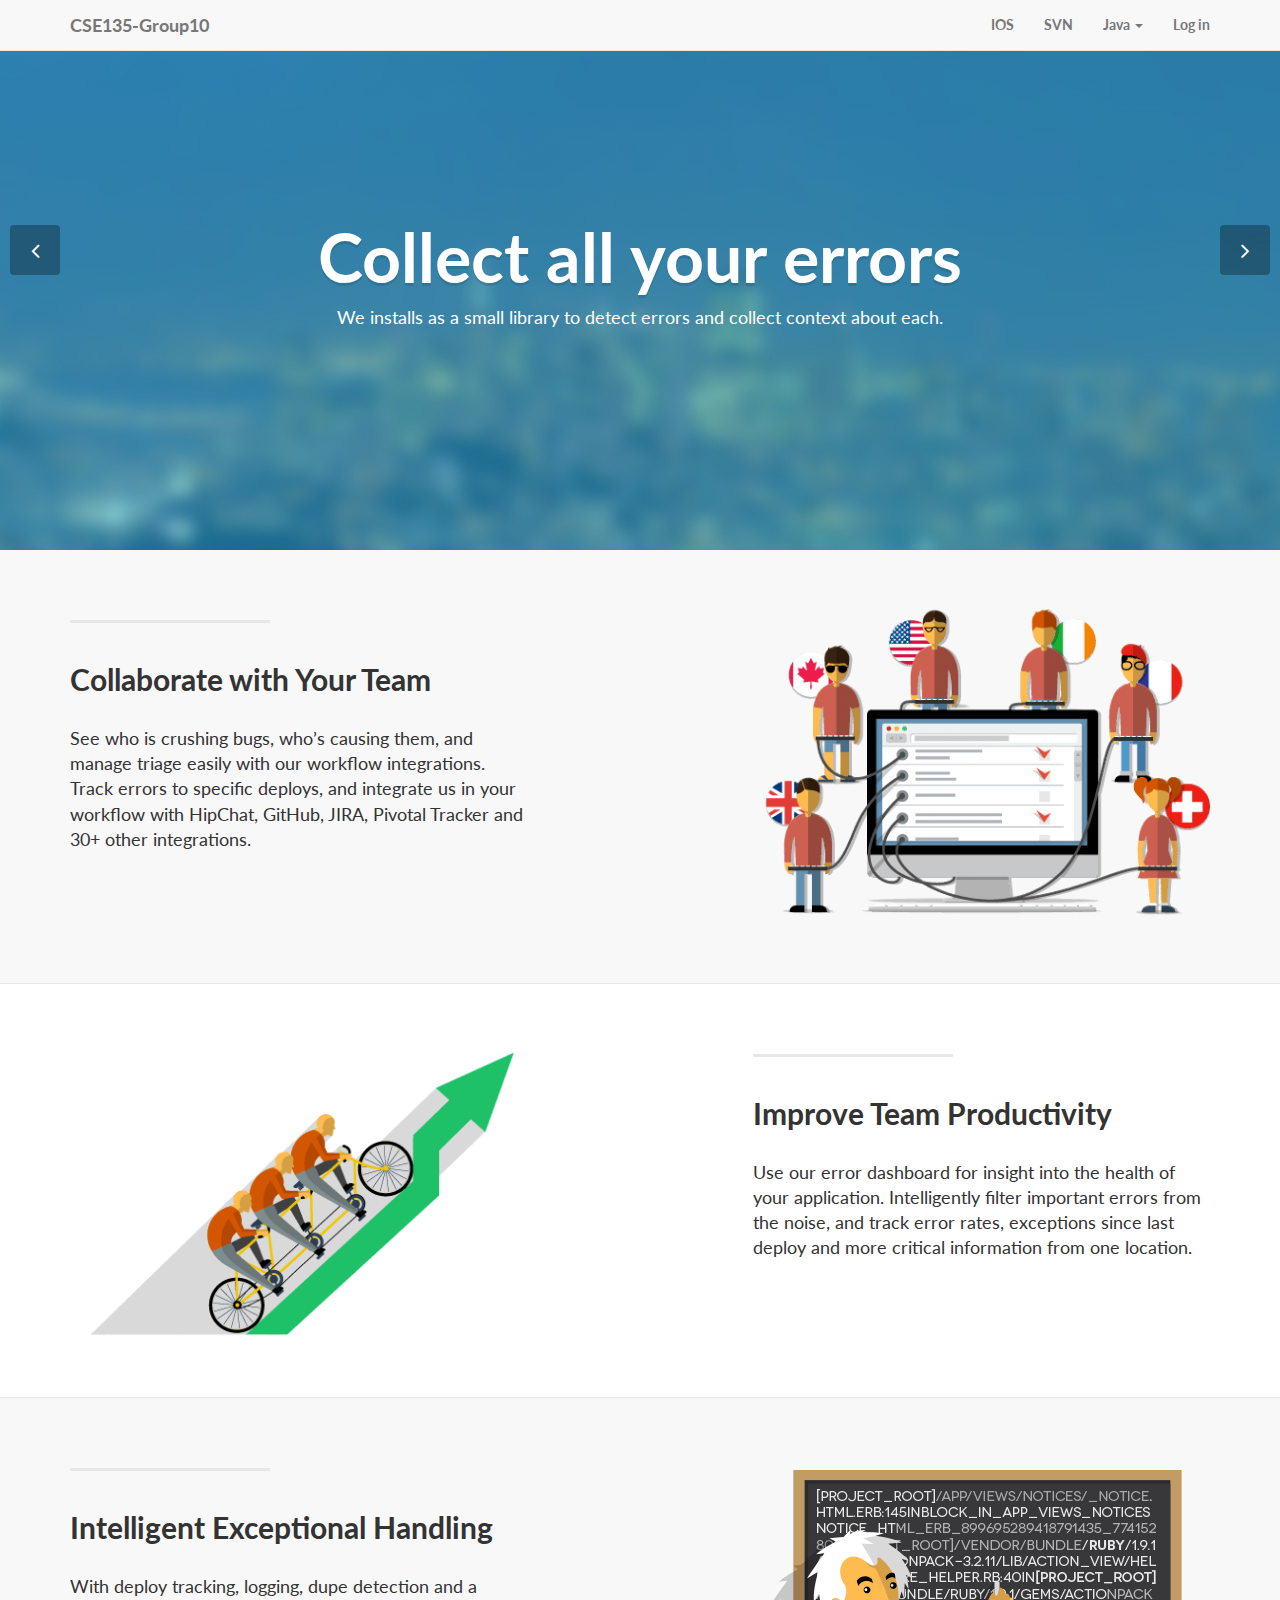
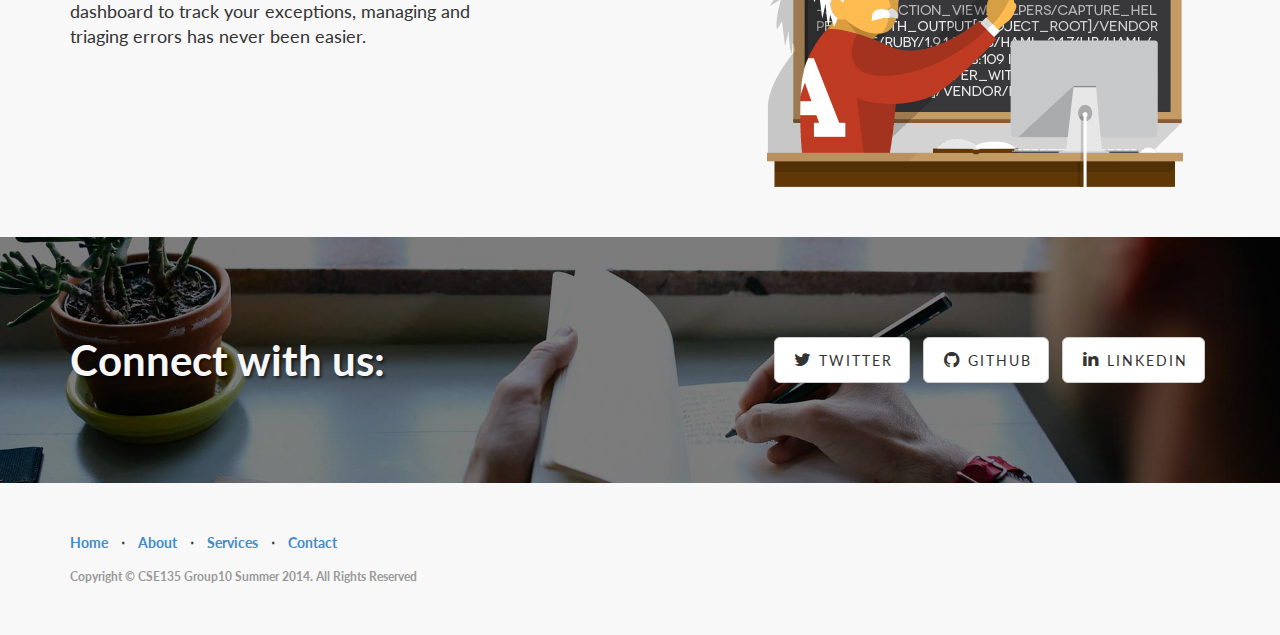
<file: index.html>
<!DOCTYPE html>
<html lang="en">

<head>
    <meta charset="utf-8">
    <title>error collector</title>

    <!-- Bootstrap Core CSS -->
    <link href="css/bootstrap.min.css" rel="stylesheet">

    <!-- Custom CSS -->
    <link href="css/landing-page.css" rel="stylesheet">
    <link href="css/font-awesome.min.css" rel="stylesheet">
    <link href="css/prettyPhoto.css" rel="stylesheet">

    <!-- Custom Fonts -->
    <link href="font-awesome-4.1.0/css/font-awesome.min.css" rel="stylesheet" type="text/css">
    <link href="http://fonts.googleapis.com/css?family=Lato:300,400,700,300italic,400italic,700italic" rel="stylesheet" type="text/css">
</head>

<body>

    <!-- Navigation -->
    <nav class="navbar navbar-default navbar-fixed-top" role="navigation">
        <div class="container">
            <!-- Brand and toggle get grouped for better mobile display -->
            <div class="navbar-header">
                <button type="button" class="navbar-toggle" data-toggle="collapse" data-target="#bs-example-navbar-collapse-1">
                    <span class="sr-only">Toggle navigation</span>
                    <span class="icon-bar"></span>
                    <span class="icon-bar"></span>
                    <span class="icon-bar"></span>
                </button>
                <a class="navbar-brand" href="index.html">CSE135-Group10</a>
            </div>
            <!-- Collect the nav links, forms, and other content for toggling -->
            <div class="collapse navbar-collapse" id="bs-example-navbar-collapse-1">
                <ul class="nav navbar-nav navbar-right">
                    <li>
                        <a href="#">IOS</a>
                    </li>
                    <li>
                        <a href="#">SVN</a>
                    </li>
                    
                       <li class="dropdown">
                  <a href="#" class="dropdown-toggle" data-toggle="dropdown">
                     Java <b class="caret"></b>
                  </a>
                  <ul class="dropdown-menu">
                     <li><a href="#">jmeter</a></li>
                     <li><a href="#">EJB</a></li>
                     <li><a href="#">Jasper Report</a></li>
                     <li class="divider"></li>
                     <li><a href="#">Separated link</a></li>
                     <li class="divider"></li>
                     <li><a href="#">One more separated link</a></li>
                  </ul>
               </li>
                    <li>
                        <a href="login.html">Log in</a>
                    </li>
                </ul>
            </div>
            <!-- /.navbar-collapse -->
        </div>
        <!-- /.container -->
    </nav>

    <!-- Header -->
    <section id="main-slider" class="carousel" style="background: url(img/slider-bg.jpg)">
        <div class="carousel-inner">
            <div class="item active">
                <div class="container">
                    <div class="carousel-content">
                        <h1>Collect all your errors</h1>
                        <p class="lead">We installs as a small library to detect errors and collect context about each.</p>
                    </div>
                </div>
            </div><!--/.item-->
            <div class="item">
                <div class="container">
                    <div class="carousel-content">
                        <h1>Surface the top issues</h1>
                        <p class="lead">Get alerts only when they matter. See everything in one place on the dashboard.</p>
                    </div>
                </div>
            </div><!--/.item-->
            <div class="item">
                <div class="container">
                    <div class="carousel-content">
                        <h1>Find, fix, and resolve</h1>
                        <p class="lead">Use our forensics tools to understand, reproduce, and fix. Get notified if it happens again.</p>
                    </div>
                </div>
            </div><!--/.item-->
        </div><!--/.carousel-inner-->
        <a class="prev" href="#main-slider" data-slide="prev"><i class="icon-angle-left"></i></a>
        <a class="next" href="#main-slider" data-slide="next"><i class="icon-angle-right"></i></a>
    </section><!--/#main-slider-->

    <!-- Page Content -->

    <div class="content-section-a">

        <div class="container">

            <div class="row">
                <div class="col-lg-5 col-sm-6">
                    <hr class="section-heading-spacer">
                    <div class="clearfix"></div>
                    <h2 class="section-heading">Collaborate with Your Team</h2>
                    <p class="lead">See who is crushing bugs, who’s causing them, and manage triage easily with our workflow integrations. Track errors to specific deploys, and integrate us in your workflow with HipChat, GitHub, JIRA, Pivotal Tracker and 30+ other integrations.</p>
                </div>
                <div class="col-lg-5 col-lg-offset-2 col-sm-6">
                    <img class="img-responsive" src="img/connected-people-9387eb76d995370b8127bc2f7aa08e6f.png" alt="error collector">
                </div>
            </div>

        </div>
        <!-- /.container -->

    </div>
    <!-- /.content-section-a -->

    <div class="content-section-b">

        <div class="container">

            <div class="row">
                <div class="col-lg-5 col-lg-offset-1 col-sm-push-6  col-sm-6">
                    <hr class="section-heading-spacer">
                    <div class="clearfix"></div>
                    <h2 class="section-heading">Improve Team Productivity</h2>
                    <p class="lead">Use our error dashboard for insight into the health of your application. Intelligently filter important errors from the noise, and track error rates, exceptions since last deploy and more critical information from one location.</p>
                </div>
                <div class="col-lg-5 col-sm-pull-6  col-sm-6">
                    <img class="img-responsive" src="img/bike-up-7c6c539a238411a8eb882468b12aac49 3.png" alt="Surface issues">
                </div>
            </div>

        </div>
        <!-- /.container -->

    </div>
    <!-- /.content-section-b -->

    <div class="content-section-a">

        <div class="container">

            <div class="row">
                <div class="col-lg-5 col-sm-6">
                    <hr class="section-heading-spacer">
                    <div class="clearfix"></div>
                    <h2 class="section-heading">Intelligent Exceptional Handling</h2>
                    <p class="lead">With deploy tracking, logging, dupe detection and a dashboard to track your exceptions, managing and triaging errors has never been easier.</p>
                </div>
                <div class="col-lg-5 col-lg-offset-2 col-sm-6">
                    <img class="img-responsive" src="img/einstein-ed625c6b5b2e2f66c95aef228a678f18.png" alt="">
                </div>
            </div>

        </div>
        <!-- /.container -->

    </div>
    <!-- /.content-section-a -->

    <div class="banner">

        <div class="container">

            <div class="row">
                <div class="col-lg-6">
                    <h2>Connect with us:</h2>
                </div>
                <div class="col-lg-6">
                    <ul class="list-inline banner-social-buttons">
                        <li>
                            <a href="https://twitter.com/SBootstrap" class="btn btn-default btn-lg"><i class="fa fa-twitter fa-fw"></i> <span class="network-name">Twitter</span></a>
                        </li>
                        <li>
                            <a href="https://github.com/IronSummitMedia/startbootstrap" class="btn btn-default btn-lg"><i class="fa fa-github fa-fw"></i> <span class="network-name">Github</span></a>
                        </li>
                        <li>
                            <a href="#" class="btn btn-default btn-lg"><i class="fa fa-linkedin fa-fw"></i> <span class="network-name">Linkedin</span></a>
                        </li>
                    </ul>
                </div>
            </div>

        </div>
        <!-- /.container -->

    </div>
    <!-- /.banner -->

    <!-- Footer -->
    <footer>
        <div class="container">
            <div class="row">
                <div class="col-lg-12">
                    <ul class="list-inline">
                        <li>
                            <a href="#home">Home</a>
                        </li>
                        <li class="footer-menu-divider">&sdot;</li>
                        <li>
                            <a href="#about">About</a>
                        </li>
                        <li class="footer-menu-divider">&sdot;</li>
                        <li>
                            <a href="#services">Services</a>
                        </li>
                        <li class="footer-menu-divider">&sdot;</li>
                        <li>
                            <a href="#contact">Contact</a>
                        </li>
                    </ul>
                    <p class="copyright text-muted small">Copyright &copy; CSE135 Group10 Summer 2014. All Rights Reserved</p>
                </div>
            </div>
        </div>
    </footer>

    <!-- jQuery Version 1.11.0 -->
    <script src="js/jquery-1.11.0.js"></script>

    <!-- Bootstrap Core JavaScript -->
    <script src="js/bootstrap.min.js"></script>

</body>

</html>
</file>
<file: css/prettyPhoto.css>
div.pp_default .pp_top,div.pp_default .pp_top .pp_middle,div.pp_default .pp_top .pp_left,div.pp_default .pp_top .pp_right,div.pp_default .pp_bottom,div.pp_default .pp_bottom .pp_left,div.pp_default .pp_bottom .pp_middle,div.pp_default .pp_bottom .pp_right{height:13px}
div.pp_default .pp_top .pp_left{background:url(../images/prettyPhoto/default/sprite.png) -78px -93px no-repeat}
div.pp_default .pp_top .pp_middle{background:url(../images/prettyPhoto/default/sprite_x.png) top left repeat-x}
div.pp_default .pp_top .pp_right{background:url(../images/prettyPhoto/default/sprite.png) -112px -93px no-repeat}
div.pp_default .pp_content .ppt{color:#f8f8f8}
div.pp_default .pp_content_container .pp_left{background:url(../images/prettyPhoto/default/sprite_y.png) -7px 0 repeat-y;padding-left:13px}
div.pp_default .pp_content_container .pp_right{background:url(../images/prettyPhoto/default/sprite_y.png) top right repeat-y;padding-right:13px}
div.pp_default .pp_next:hover{background:url(../images/prettyPhoto/default/sprite_next.png) center right no-repeat;cursor:pointer}
div.pp_default .pp_previous:hover{background:url(../images/prettyPhoto/default/sprite_prev.png) center left no-repeat;cursor:pointer}
div.pp_default .pp_expand{background:url(../images/prettyPhoto/default/sprite.png) 0 -29px no-repeat;cursor:pointer;width:28px;height:28px}
div.pp_default .pp_expand:hover{background:url(../images/prettyPhoto/default/sprite.png) 0 -56px no-repeat;cursor:pointer}
div.pp_default .pp_contract{background:url(../images/prettyPhoto/default/sprite.png) 0 -84px no-repeat;cursor:pointer;width:28px;height:28px}
div.pp_default .pp_contract:hover{background:url(../images/prettyPhoto/default/sprite.png) 0 -113px no-repeat;cursor:pointer}
div.pp_default .pp_close{width:30px;height:30px;background:url(../images/prettyPhoto/default/sprite.png) 2px 1px no-repeat;cursor:pointer}
div.pp_default .pp_gallery ul li a{background:url(../images/prettyPhoto/default/default_thumb.png) center center #f8f8f8;border:1px solid #aaa}
div.pp_default .pp_social{margin-top:7px}
div.pp_default .pp_gallery a.pp_arrow_previous,div.pp_default .pp_gallery a.pp_arrow_next{position:static;left:auto}
div.pp_default .pp_nav .pp_play,div.pp_default .pp_nav .pp_pause{background:url(../images/prettyPhoto/default/sprite.png) -51px 1px no-repeat;height:30px;width:30px}
div.pp_default .pp_nav .pp_pause{background-position:-51px -29px}
div.pp_default a.pp_arrow_previous,div.pp_default a.pp_arrow_next{background:url(../images/prettyPhoto/default/sprite.png) -31px -3px no-repeat;height:20px;width:20px;margin:4px 0 0}
div.pp_default a.pp_arrow_next{left:52px;background-position:-82px -3px}
div.pp_default .pp_content_container .pp_details{margin-top:5px}
div.pp_default .pp_nav{clear:none;height:30px;width:110px;position:relative}
div.pp_default .pp_nav .currentTextHolder{font-family:Georgia;font-style:italic;color:#999;font-size:11px;left:75px;line-height:25px;position:absolute;top:2px;margin:0;padding:0 0 0 10px}
div.pp_default .pp_close:hover,div.pp_default .pp_nav .pp_play:hover,div.pp_default .pp_nav .pp_pause:hover,div.pp_default .pp_arrow_next:hover,div.pp_default .pp_arrow_previous:hover{opacity:0.7}
div.pp_default .pp_description{font-size:11px;font-weight:700;line-height:14px;margin:5px 50px 5px 0}
div.pp_default .pp_bottom .pp_left{background:url(../images/prettyPhoto/default/sprite.png) -78px -127px no-repeat}
div.pp_default .pp_bottom .pp_middle{background:url(../images/prettyPhoto/default/sprite_x.png) bottom left repeat-x}
div.pp_default .pp_bottom .pp_right{background:url(../images/prettyPhoto/default/sprite.png) -112px -127px no-repeat}
div.pp_default .pp_loaderIcon{background:url(../images/prettyPhoto/default/loader.gif) center center no-repeat}
div.light_rounded .pp_top .pp_left{background:url(../images/prettyPhoto/light_rounded/sprite.png) -88px -53px no-repeat}
div.light_rounded .pp_top .pp_right{background:url(../images/prettyPhoto/light_rounded/sprite.png) -110px -53px no-repeat}
div.light_rounded .pp_next:hover{background:url(../images/prettyPhoto/light_rounded/btnNext.png) center right no-repeat;cursor:pointer}
div.light_rounded .pp_previous:hover{background:url(../images/prettyPhoto/light_rounded/btnPrevious.png) center left no-repeat;cursor:pointer}
div.light_rounded .pp_expand{background:url(../images/prettyPhoto/light_rounded/sprite.png) -31px -26px no-repeat;cursor:pointer}
div.light_rounded .pp_expand:hover{background:url(../images/prettyPhoto/light_rounded/sprite.png) -31px -47px no-repeat;cursor:pointer}
div.light_rounded .pp_contract{background:url(../images/prettyPhoto/light_rounded/sprite.png) 0 -26px no-repeat;cursor:pointer}
div.light_rounded .pp_contract:hover{background:url(../images/prettyPhoto/light_rounded/sprite.png) 0 -47px no-repeat;cursor:pointer}
div.light_rounded .pp_close{width:75px;height:22px;background:url(../images/prettyPhoto/light_rounded/sprite.png) -1px -1px no-repeat;cursor:pointer}
div.light_rounded .pp_nav .pp_play{background:url(../images/prettyPhoto/light_rounded/sprite.png) -1px -100px no-repeat;height:15px;width:14px}
div.light_rounded .pp_nav .pp_pause{background:url(../images/prettyPhoto/light_rounded/sprite.png) -24px -100px no-repeat;height:15px;width:14px}
div.light_rounded .pp_arrow_previous{background:url(../images/prettyPhoto/light_rounded/sprite.png) 0 -71px no-repeat}
div.light_rounded .pp_arrow_next{background:url(../images/prettyPhoto/light_rounded/sprite.png) -22px -71px no-repeat}
div.light_rounded .pp_bottom .pp_left{background:url(../images/prettyPhoto/light_rounded/sprite.png) -88px -80px no-repeat}
div.light_rounded .pp_bottom .pp_right{background:url(../images/prettyPhoto/light_rounded/sprite.png) -110px -80px no-repeat}
div.dark_rounded .pp_top .pp_left{background:url(../images/prettyPhoto/dark_rounded/sprite.png) -88px -53px no-repeat}
div.dark_rounded .pp_top .pp_right{background:url(../images/prettyPhoto/dark_rounded/sprite.png) -110px -53px no-repeat}
div.dark_rounded .pp_content_container .pp_left{background:url(../images/prettyPhoto/dark_rounded/contentPattern.png) top left repeat-y}
div.dark_rounded .pp_content_container .pp_right{background:url(../images/prettyPhoto/dark_rounded/contentPattern.png) top right repeat-y}
div.dark_rounded .pp_next:hover{background:url(../images/prettyPhoto/dark_rounded/btnNext.png) center right no-repeat;cursor:pointer}
div.dark_rounded .pp_previous:hover{background:url(../images/prettyPhoto/dark_rounded/btnPrevious.png) center left no-repeat;cursor:pointer}
div.dark_rounded .pp_expand{background:url(../images/prettyPhoto/dark_rounded/sprite.png) -31px -26px no-repeat;cursor:pointer}
div.dark_rounded .pp_expand:hover{background:url(../images/prettyPhoto/dark_rounded/sprite.png) -31px -47px no-repeat;cursor:pointer}
div.dark_rounded .pp_contract{background:url(../images/prettyPhoto/dark_rounded/sprite.png) 0 -26px no-repeat;cursor:pointer}
div.dark_rounded .pp_contract:hover{background:url(../images/prettyPhoto/dark_rounded/sprite.png) 0 -47px no-repeat;cursor:pointer}
div.dark_rounded .pp_close{width:75px;height:22px;background:url(../images/prettyPhoto/dark_rounded/sprite.png) -1px -1px no-repeat;cursor:pointer}
div.dark_rounded .pp_description{margin-right:85px;color:#fff}
div.dark_rounded .pp_nav .pp_play{background:url(../images/prettyPhoto/dark_rounded/sprite.png) -1px -100px no-repeat;height:15px;width:14px}
div.dark_rounded .pp_nav .pp_pause{background:url(../images/prettyPhoto/dark_rounded/sprite.png) -24px -100px no-repeat;height:15px;width:14px}
div.dark_rounded .pp_arrow_previous{background:url(../images/prettyPhoto/dark_rounded/sprite.png) 0 -71px no-repeat}
div.dark_rounded .pp_arrow_next{background:url(../images/prettyPhoto/dark_rounded/sprite.png) -22px -71px no-repeat}
div.dark_rounded .pp_bottom .pp_left{background:url(../images/prettyPhoto/dark_rounded/sprite.png) -88px -80px no-repeat}
div.dark_rounded .pp_bottom .pp_right{background:url(../images/prettyPhoto/dark_rounded/sprite.png) -110px -80px no-repeat}
div.dark_rounded .pp_loaderIcon{background:url(../images/prettyPhoto/dark_rounded/loader.gif) center center no-repeat}
div.dark_square .pp_left,div.dark_square .pp_middle,div.dark_square .pp_right,div.dark_square .pp_content{background:#000}
div.dark_square .pp_description{color:#fff;margin:0 85px 0 0}
div.dark_square .pp_loaderIcon{background:url(../images/prettyPhoto/dark_square/loader.gif) center center no-repeat}
div.dark_square .pp_expand{background:url(../images/prettyPhoto/dark_square/sprite.png) -31px -26px no-repeat;cursor:pointer}
div.dark_square .pp_expand:hover{background:url(../images/prettyPhoto/dark_square/sprite.png) -31px -47px no-repeat;cursor:pointer}
div.dark_square .pp_contract{background:url(../images/prettyPhoto/dark_square/sprite.png) 0 -26px no-repeat;cursor:pointer}
div.dark_square .pp_contract:hover{background:url(../images/prettyPhoto/dark_square/sprite.png) 0 -47px no-repeat;cursor:pointer}
div.dark_square .pp_close{width:75px;height:22px;background:url(../images/prettyPhoto/dark_square/sprite.png) -1px -1px no-repeat;cursor:pointer}
div.dark_square .pp_nav{clear:none}
div.dark_square .pp_nav .pp_play{background:url(../images/prettyPhoto/dark_square/sprite.png) -1px -100px no-repeat;height:15px;width:14px}
div.dark_square .pp_nav .pp_pause{background:url(../images/prettyPhoto/dark_square/sprite.png) -24px -100px no-repeat;height:15px;width:14px}
div.dark_square .pp_arrow_previous{background:url(../images/prettyPhoto/dark_square/sprite.png) 0 -71px no-repeat}
div.dark_square .pp_arrow_next{background:url(../images/prettyPhoto/dark_square/sprite.png) -22px -71px no-repeat}
div.dark_square .pp_next:hover{background:url(../images/prettyPhoto/dark_square/btnNext.png) center right no-repeat;cursor:pointer}
div.dark_square .pp_previous:hover{background:url(../images/prettyPhoto/dark_square/btnPrevious.png) center left no-repeat;cursor:pointer}
div.light_square .pp_expand{background:url(../images/prettyPhoto/light_square/sprite.png) -31px -26px no-repeat;cursor:pointer}
div.light_square .pp_expand:hover{background:url(../images/prettyPhoto/light_square/sprite.png) -31px -47px no-repeat;cursor:pointer}
div.light_square .pp_contract{background:url(../images/prettyPhoto/light_square/sprite.png) 0 -26px no-repeat;cursor:pointer}
div.light_square .pp_contract:hover{background:url(../images/prettyPhoto/light_square/sprite.png) 0 -47px no-repeat;cursor:pointer}
div.light_square .pp_close{width:75px;height:22px;background:url(../images/prettyPhoto/light_square/sprite.png) -1px -1px no-repeat;cursor:pointer}
div.light_square .pp_nav .pp_play{background:url(../images/prettyPhoto/light_square/sprite.png) -1px -100px no-repeat;height:15px;width:14px}
div.light_square .pp_nav .pp_pause{background:url(../images/prettyPhoto/light_square/sprite.png) -24px -100px no-repeat;height:15px;width:14px}
div.light_square .pp_arrow_previous{background:url(../images/prettyPhoto/light_square/sprite.png) 0 -71px no-repeat}
div.light_square .pp_arrow_next{background:url(../images/prettyPhoto/light_square/sprite.png) -22px -71px no-repeat}
div.light_square .pp_next:hover{background:url(../images/prettyPhoto/light_square/btnNext.png) center right no-repeat;cursor:pointer}
div.light_square .pp_previous:hover{background:url(../images/prettyPhoto/light_square/btnPrevious.png) center left no-repeat;cursor:pointer}
div.facebook .pp_top .pp_left{background:url(../images/prettyPhoto/facebook/sprite.png) -88px -53px no-repeat}
div.facebook .pp_top .pp_middle{background:url(../images/prettyPhoto/facebook/contentPatternTop.png) top left repeat-x}
div.facebook .pp_top .pp_right{background:url(../images/prettyPhoto/facebook/sprite.png) -110px -53px no-repeat}
div.facebook .pp_content_container .pp_left{background:url(../images/prettyPhoto/facebook/contentPatternLeft.png) top left repeat-y}
div.facebook .pp_content_container .pp_right{background:url(../images/prettyPhoto/facebook/contentPatternRight.png) top right repeat-y}
div.facebook .pp_expand{background:url(../images/prettyPhoto/facebook/sprite.png) -31px -26px no-repeat;cursor:pointer}
div.facebook .pp_expand:hover{background:url(../images/prettyPhoto/facebook/sprite.png) -31px -47px no-repeat;cursor:pointer}
div.facebook .pp_contract{background:url(../images/prettyPhoto/facebook/sprite.png) 0 -26px no-repeat;cursor:pointer}
div.facebook .pp_contract:hover{background:url(../images/prettyPhoto/facebook/sprite.png) 0 -47px no-repeat;cursor:pointer}
div.facebook .pp_close{width:22px;height:22px;background:url(../images/prettyPhoto/facebook/sprite.png) -1px -1px no-repeat;cursor:pointer}
div.facebook .pp_description{margin:0 37px 0 0}
div.facebook .pp_loaderIcon{background:url(../images/prettyPhoto/facebook/loader.gif) center center no-repeat}
div.facebook .pp_arrow_previous{background:url(../images/prettyPhoto/facebook/sprite.png) 0 -71px no-repeat;height:22px;margin-top:0;width:22px}
div.facebook .pp_arrow_previous.disabled{background-position:0 -96px;cursor:default}
div.facebook .pp_arrow_next{background:url(../images/prettyPhoto/facebook/sprite.png) -32px -71px no-repeat;height:22px;margin-top:0;width:22px}
div.facebook .pp_arrow_next.disabled{background-position:-32px -96px;cursor:default}
div.facebook .pp_nav{margin-top:0}
div.facebook .pp_nav p{font-size:15px;padding:0 3px 0 4px}
div.facebook .pp_nav .pp_play{background:url(../images/prettyPhoto/facebook/sprite.png) -1px -123px no-repeat;height:22px;width:22px}
div.facebook .pp_nav .pp_pause{background:url(../images/prettyPhoto/facebook/sprite.png) -32px -123px no-repeat;height:22px;width:22px}
div.facebook .pp_next:hover{background:url(../images/prettyPhoto/facebook/btnNext.png) center right no-repeat;cursor:pointer}
div.facebook .pp_previous:hover{background:url(../images/prettyPhoto/facebook/btnPrevious.png) center left no-repeat;cursor:pointer}
div.facebook .pp_bottom .pp_left{background:url(../images/prettyPhoto/facebook/sprite.png) -88px -80px no-repeat}
div.facebook .pp_bottom .pp_middle{background:url(../images/prettyPhoto/facebook/contentPatternBottom.png) top left repeat-x}
div.facebook .pp_bottom .pp_right{background:url(../images/prettyPhoto/facebook/sprite.png) -110px -80px no-repeat}
div.pp_pic_holder a:focus{outline:none}
div.pp_overlay{background:#000;display:none;left:0;position:absolute;top:0;width:100%;z-index:9500}
div.pp_pic_holder{display:none;position:absolute;width:100px;z-index:10000}
.pp_content{height:40px;min-width:40px}
* html .pp_content{width:40px}
.pp_content_container{position:relative;text-align:left;width:100%}
.pp_content_container .pp_left{padding-left:20px}
.pp_content_container .pp_right{padding-right:20px}
.pp_content_container .pp_details{float:left;margin:10px 0 2px}
.pp_description{display:none;margin:0}
.pp_social{float:left;margin:0}
.pp_social .facebook{float:left;margin-left:5px;width:55px;overflow:hidden}
.pp_social .twitter{float:left}
.pp_nav{clear:right;float:left;margin:3px 10px 0 0}
.pp_nav p{float:left;white-space:nowrap;margin:2px 4px}
.pp_nav .pp_play,.pp_nav .pp_pause{float:left;margin-right:4px;text-indent:-10000px}
a.pp_arrow_previous,a.pp_arrow_next{display:block;float:left;height:15px;margin-top:3px;overflow:hidden;text-indent:-10000px;width:14px}
.pp_hoverContainer{position:absolute;top:0;width:100%;z-index:2000}
.pp_gallery{display:none;left:50%;margin-top:-50px;position:absolute;z-index:10000}
.pp_gallery div{float:left;overflow:hidden;position:relative}
.pp_gallery ul{float:left;height:35px;position:relative;white-space:nowrap;margin:0 0 0 5px;padding:0}
.pp_gallery ul a{border:1px rgba(0,0,0,0.5) solid;display:block;float:left;height:33px;overflow:hidden}
.pp_gallery ul a img{border:0}
.pp_gallery li{display:block;float:left;margin:0 5px 0 0;padding:0}
.pp_gallery li.default a{background:url(../images/prettyPhoto/facebook/default_thumbnail.gif) 0 0 no-repeat;display:block;height:33px;width:50px}
.pp_gallery .pp_arrow_previous,.pp_gallery .pp_arrow_next{margin-top:7px!important}
a.pp_next{background:url(../images/prettyPhoto/light_rounded/btnNext.png) 10000px 10000px no-repeat;display:block;float:right;height:100%;text-indent:-10000px;width:49%}
a.pp_previous{background:url(../images/prettyPhoto/light_rounded/btnNext.png) 10000px 10000px no-repeat;display:block;float:left;height:100%;text-indent:-10000px;width:49%}
a.pp_expand,a.pp_contract{cursor:pointer;display:none;height:20px;position:absolute;right:30px;text-indent:-10000px;top:10px;width:20px;z-index:20000}
a.pp_close{position:absolute;right:0;top:0;display:block;line-height:22px;text-indent:-10000px}
.pp_loaderIcon{display:block;height:24px;left:50%;position:absolute;top:50%;width:24px;margin:-12px 0 0 -12px}
#pp_full_res{line-height:1!important}
#pp_full_res .pp_inline{text-align:left}
#pp_full_res .pp_inline p{margin:0 0 15px}
div.ppt{color:#fff;display:none;font-size:17px;z-index:9999;margin:0 0 5px 15px}
div.pp_default .pp_content,div.light_rounded .pp_content{background-color:#fff}
div.pp_default #pp_full_res .pp_inline,div.light_rounded .pp_content .ppt,div.light_rounded #pp_full_res .pp_inline,div.light_square .pp_content .ppt,div.light_square #pp_full_res .pp_inline,div.facebook .pp_content .ppt,div.facebook #pp_full_res .pp_inline{color:#000}
div.pp_default .pp_gallery ul li a:hover,div.pp_default .pp_gallery ul li.selected a,.pp_gallery ul a:hover,.pp_gallery li.selected a{border-color:#fff}
div.pp_default .pp_details,div.light_rounded .pp_details,div.dark_rounded .pp_details,div.dark_square .pp_details,div.light_square .pp_details,div.facebook .pp_details{position:relative}
div.light_rounded .pp_top .pp_middle,div.light_rounded .pp_content_container .pp_left,div.light_rounded .pp_content_container .pp_right,div.light_rounded .pp_bottom .pp_middle,div.light_square .pp_left,div.light_square .pp_middle,div.light_square .pp_right,div.light_square .pp_content,div.facebook .pp_content{background:#fff}
div.light_rounded .pp_description,div.light_square .pp_description{margin-right:85px}
div.light_rounded .pp_gallery a.pp_arrow_previous,div.light_rounded .pp_gallery a.pp_arrow_next,div.dark_rounded .pp_gallery a.pp_arrow_previous,div.dark_rounded .pp_gallery a.pp_arrow_next,div.dark_square .pp_gallery a.pp_arrow_previous,div.dark_square .pp_gallery a.pp_arrow_next,div.light_square .pp_gallery a.pp_arrow_previous,div.light_square .pp_gallery a.pp_arrow_next{margin-top:12px!important}
div.light_rounded .pp_arrow_previous.disabled,div.dark_rounded .pp_arrow_previous.disabled,div.dark_square .pp_arrow_previous.disabled,div.light_square .pp_arrow_previous.disabled{background-position:0 -87px;cursor:default}
div.light_rounded .pp_arrow_next.disabled,div.dark_rounded .pp_arrow_next.disabled,div.dark_square .pp_arrow_next.disabled,div.light_square .pp_arrow_next.disabled{background-position:-22px -87px;cursor:default}
div.light_rounded .pp_loaderIcon,div.light_square .pp_loaderIcon{background:url(../images/prettyPhoto/light_rounded/loader.gif) center center no-repeat}
div.dark_rounded .pp_top .pp_middle,div.dark_rounded .pp_content,div.dark_rounded .pp_bottom .pp_middle{background:url(../images/prettyPhoto/dark_rounded/contentPattern.png) top left repeat}
div.dark_rounded .currentTextHolder,div.dark_square .currentTextHolder{color:#c4c4c4}
div.dark_rounded #pp_full_res .pp_inline,div.dark_square #pp_full_res .pp_inline{color:#fff}
.pp_top,.pp_bottom{height:20px;position:relative}
* html .pp_top,* html .pp_bottom{padding:0 20px}
.pp_top .pp_left,.pp_bottom .pp_left{height:20px;left:0;position:absolute;width:20px}
.pp_top .pp_middle,.pp_bottom .pp_middle{height:20px;left:20px;position:absolute;right:20px}
* html .pp_top .pp_middle,* html .pp_bottom .pp_middle{left:0;position:static}
.pp_top .pp_right,.pp_bottom .pp_right{height:20px;left:auto;position:absolute;right:0;top:0;width:20px}
.pp_fade,.pp_gallery li.default a img{display:none}
</file>
<file: css/landing-page.css>
/*!
 * Start Bootstrap - Landing Page Bootstrap Theme (http://startbootstrap.com)
 * Code licensed under the Apache License v2.0.
 * For details, see http://www.apache.org/licenses/LICENSE-2.0.
 */

body,
html {
    width: 100%;
    height: 100%;
}

body,
h1,
h2,
h3,
h4,
h5,
h6 {
    font-family: "Lato","Helvetica Neue",Helvetica,Arial,sans-serif;
    font-weight: 700;
}

.lead {
    font-size: 18px;
    font-weight: 400;
}

.intro-header {
    padding-top: 50px; /* If you're making other pages, make sure there is 50px of padding to make sure the navbar doesn't overlap content! */
    padding-bottom: 50px;
    text-align: center;
    color: #f8f8f8;
    background: url(../img/slider-bg.jpg) no-repeat center center;
    background-size: cover;
}

.intro-message {
    position: relative;
    padding-top: 20%;
    padding-bottom: 20%;
}

.intro-message > h1 {
    margin: 0;
    text-shadow: 2px 2px 3px rgba(0,0,0,0.6);
    font-size: 5em;
}

.intro-divider {
    width: 400px;
    border-top: 1px solid #f8f8f8;
    border-bottom: 1px solid rgba(0,0,0,0.2);
}

.intro-message > h3 {
    text-shadow: 2px 2px 3px rgba(0,0,0,0.6);
}

@media(max-width:767px) {
    .intro-message {
        padding-bottom: 15%;
    }

    .intro-message > h1 {
        font-size: 3em;
    }

    ul.intro-social-buttons > li {
        display: block;
        margin-bottom: 20px;
        padding: 0;
    }

    ul.intro-social-buttons > li:last-child {
        margin-bottom: 0;
    }

    .intro-divider {
        width: 100%;
    }
}

.network-name {
    text-transform: uppercase;
    font-size: 14px;
    font-weight: 400;
    letter-spacing: 2px;
}

.content-section-a {
    padding: 50px 0;
    background-color: #f8f8f8;
}

.content-section-b {
    padding: 50px 0;
    border-top: 1px solid #e7e7e7;
    border-bottom: 1px solid #e7e7e7;
}

.section-heading {
    margin-bottom: 30px;
}

.section-heading-spacer {
    float: left;
    width: 200px;
    border-top: 3px solid #e7e7e7;
}

.banner {
    padding: 100px 0;
    color: #f8f8f8;
    background: url(../img/banner-bg.jpg) no-repeat center center;
    background-size: cover;
}

.banner h2 {
    margin: 0;
    text-shadow: 2px 2px 3px rgba(0,0,0,0.6);
    font-size: 3em;
}

.banner ul {
    margin-bottom: 0;
}

.banner-social-buttons {
    float: right;
    margin-top: 0;
}

@media(max-width:1199px) {
    ul.banner-social-buttons {
        float: left;
        margin-top: 15px;
    }
}

@media(max-width:767px) {
    .banner h2 {
        margin: 0;
        text-shadow: 2px 2px 3px rgba(0,0,0,0.6);
        font-size: 3em;
    }

    ul.banner-social-buttons > li {
        display: block;
        margin-bottom: 20px;
        padding: 0;
    }

    ul.banner-social-buttons > li:last-child {
        margin-bottom: 0;
    }
}

footer {
    padding: 50px 0;
    background-color: #f8f8f8;
}

p.copyright {
    margin: 15px 0 0;
}

#main-slider {
  background-image: url(../images/slider-bg.jpg);
  background-attachment: fixed;
  background-size: cover;
  background-position: 50% 50%;
  background-repeat: no-repeat;
  padding: 200px 0;
  color: #fff;
}
#main-slider .item {
  -moz-transition: opacity ease-in-out 500ms;
  -o-transition: opacity ease-in-out 500ms;
  -webkit-transition: opacity ease-in-out 500ms;
  transition: opacity ease-in-out 500ms;
  left: 0 !important;
  opacity: 0;
  top: 0;
  position: absolute;
  width: 100%;
  display: block !important;
  z-index: 1;
  text-align: center;
}
#main-slider .item:first-child {
  top: auto;
  position: relative;
}
#main-slider .item.active {
  opacity: 1;
  -moz-transition: opacity ease-in-out 500ms;
  -o-transition: opacity ease-in-out 500ms;
  -webkit-transition: opacity ease-in-out 500ms;
  transition: opacity ease-in-out 500ms;
  z-index: 2;
}
#main-slider .item.active h1 {
  -webkit-animation: scaleUp 400ms;
  -moz-animation: scaleUp 400ms;
  -o-animation: scaleUp 400ms;
  -ms-animation: scaleUp 400ms;
  animation: scaleUp 400ms;
}
#main-slider .prev,
#main-slider .next {
  position: absolute;
  top: 50%;
  background-color: rgba(0, 0, 0, 0.3);
  color: #fff;
  display: inline-block;
  margin-top: -50px;
  font-size: 24px;
  height: 50px;
  width: 50px;
  line-height: 50px;
  text-align: center;
  border-radius: 4px;
  z-index: 5;
}
#main-slider .prev:hover,
#main-slider .next:hover {
  background-color: rgba(0, 0, 0, 0.5);
}
#main-slider .prev {
  left: 10px;
}
#main-slider .next {
  right: 10px;
}
#main-slider h1 {
  font-size: 68px;
  text-shadow: 0 3px rgba(0, 0, 0, 0.1);
  color: #fff;
}
</file>
